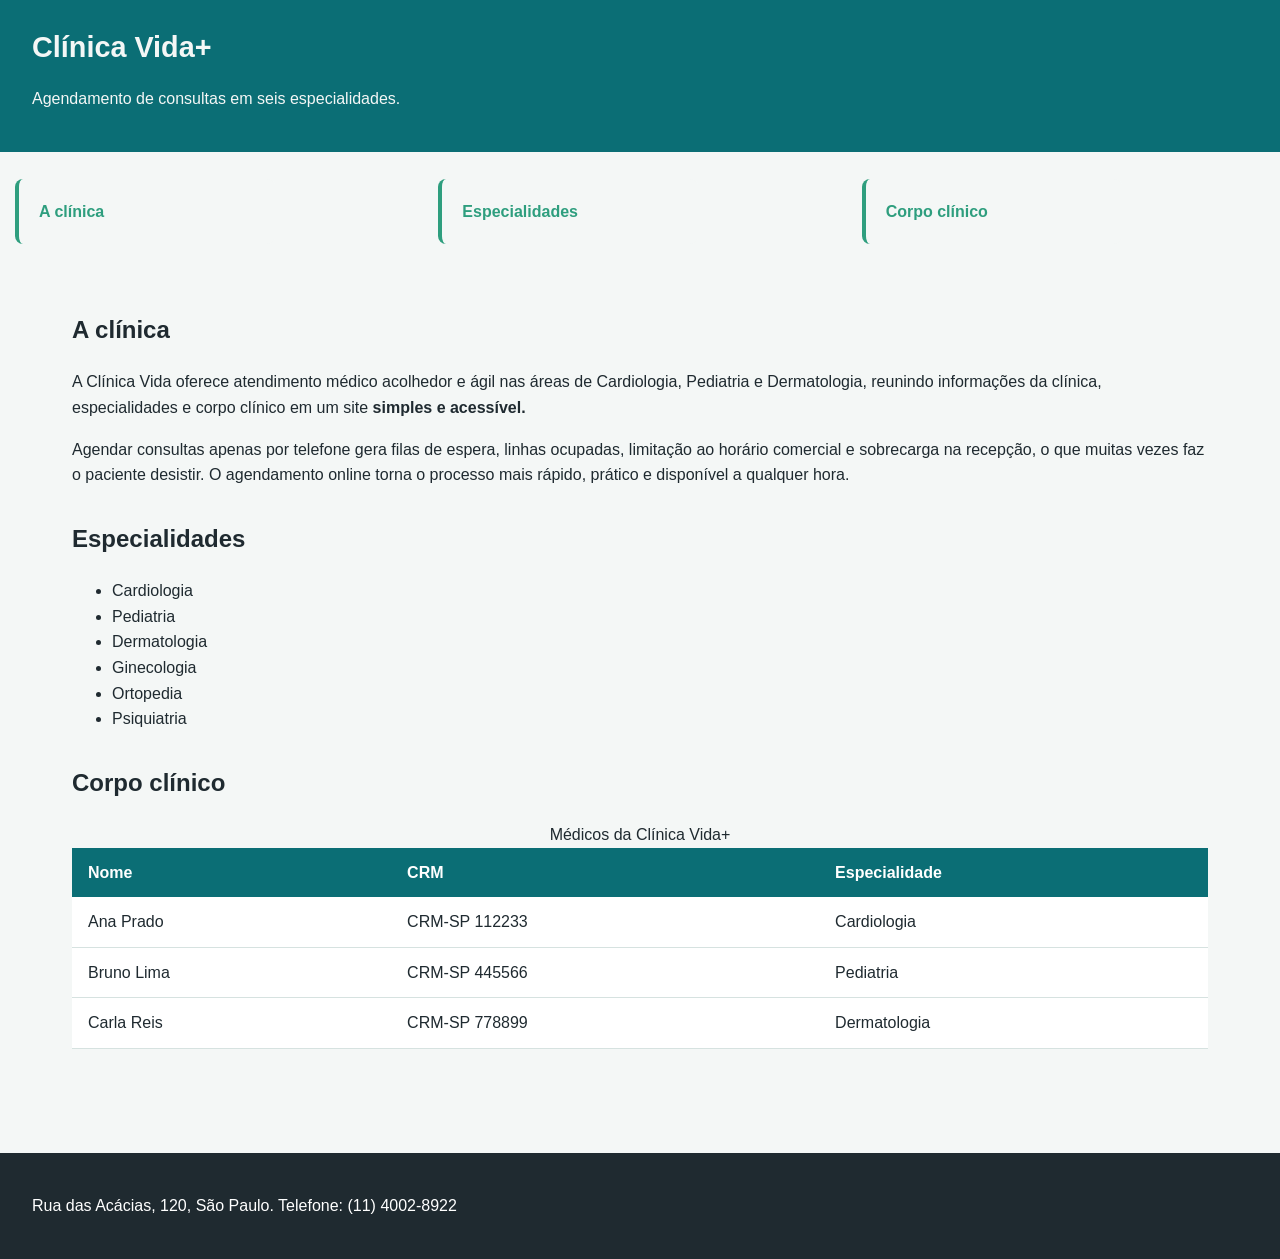
<file: index.html>
<!doctype html>
<html lang="pt-BR">
<head>
   <link rel="stylesheet" href="assets/css/site.css">
   <link rel="stylesheet" href="agendamento.html">
  <meta charset="UTF-8">
  <title>Clínica Vida+</title>
 
</head>
<body>
  <header>
    <h1>Clínica Vida+</h1>
    <p>Agendamento de consultas em seis especialidades.</p>
  </header>

  <nav>
    <ul class="lista-especialidades">
      <li><a href="#apresentacao">A clínica</a></li>
      <li><a href="#especialidades">Especialidades</a></li>
      <li><a href="#corpo-clinico">Corpo clínico</a></li>
    </ul>
  </nav>

  <main>
  <section id="apresentacao">
  <h2>A clínica</h2>
  <p>A Clínica Vida oferece atendimento médico acolhedor e ágil nas áreas de Cardiologia, Pediatria e Dermatologia, reunindo informações da clínica, especialidades e corpo clínico em um site <strong>simples e acessível.</strong></p>
  <p>Agendar consultas apenas por telefone gera filas de espera, linhas ocupadas, limitação ao horário comercial e sobrecarga na recepção, o que muitas vezes faz o paciente desistir. O agendamento online torna o processo mais rápido, prático e disponível a qualquer hora.</p>
</section> 

<section id="especialidades">
  <h2>Especialidades</h2>
  <ul>
    <li>Cardiologia</li>
    <li>Pediatria</li>
    <li>Dermatologia</li>
    <li>Ginecologia</li>
    <li>Ortopedia</li>
    <li>Psiquiatria</li>
  </ul>
</section>
  
   <section id="corpo-clinico">
    <h2>Corpo clínico</h2>
    <table>
      <caption>Médicos da Clínica Vida+</caption>
      <thead>
        <tr><th scope="col">Nome</th><th scope="col">CRM</th><th scope="col">Especialidade</th></tr>
      </thead>
      <tbody>
        <tr><td>Ana Prado</td><td>CRM-SP 112233</td><td>Cardiologia</td></tr>
        <tr><td>Bruno Lima</td><td>CRM-SP 445566</td><td>Pediatria</td></tr>
        <tr><td>Carla Reis</td><td>CRM-SP 778899</td><td>Dermatologia</td></tr>
      </tbody>
    </table>
  </section>
</main>

<footer>
  <p>Rua das Acácias, 120, São Paulo. Telefone: (11) 4002-8922</p>
</footer>
</body>
</html>
</file>
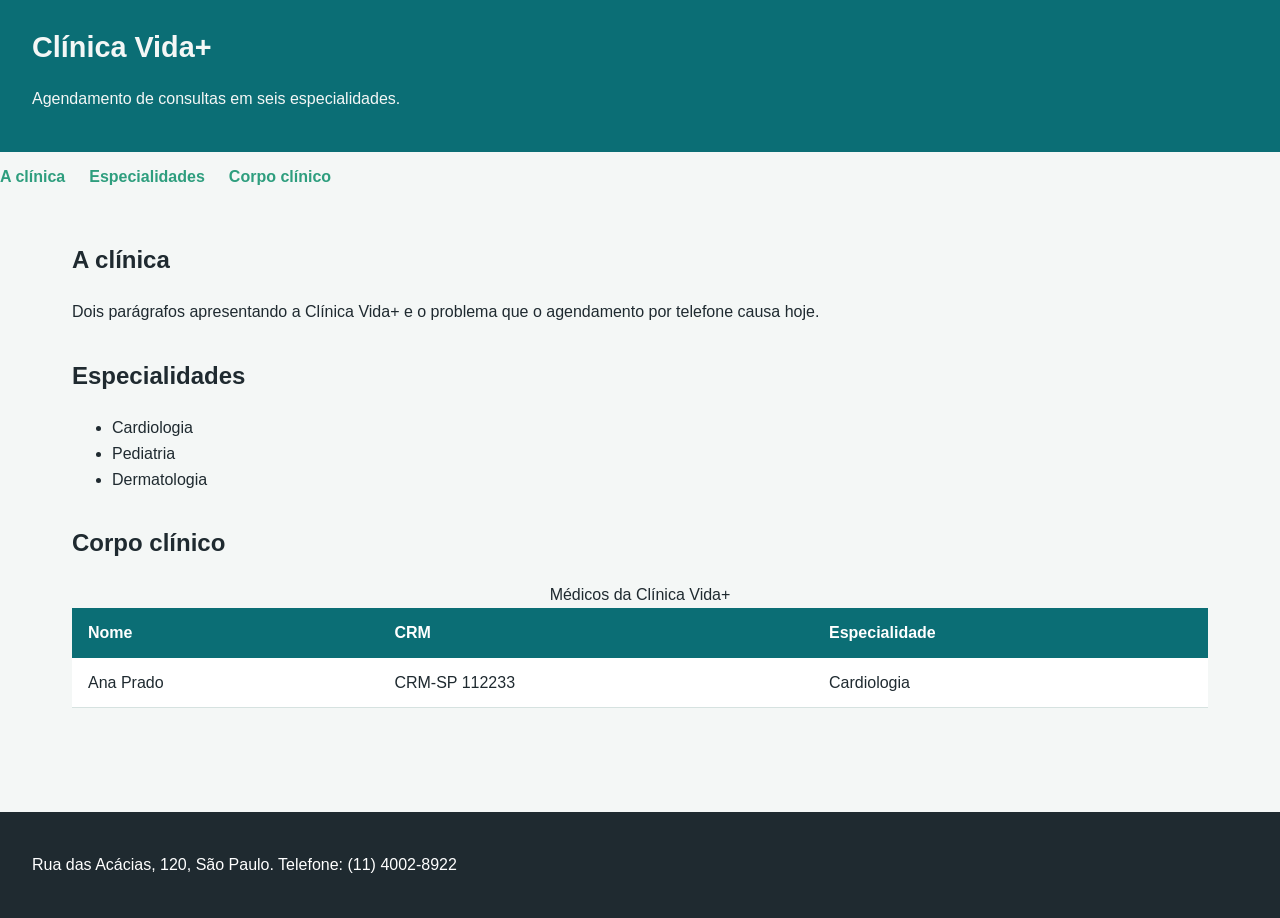
<file: _index (1).html>
<!doctype html>
<html lang="pt-BR">
<head>
   <link rel="stylesheet" href="assets/css/site.css">
  <meta charset="UTF-8">
  <title>Clínica Vida+</title>
 
</head>
<body>
  <header>
    <h1>Clínica Vida+</h1>
    <p>Agendamento de consultas em seis especialidades.</p>
  </header>

  <nav>
    <ul>
      <li><a href="#apresentacao">A clínica</a></li>
      <li><a href="#especialidades">Especialidades</a></li>
      <li><a href="#corpo-clinico">Corpo clínico</a></li>
    </ul>
  </nav>

  <main>
   <section id="apresentacao">
  <h2>A clínica</h2>
  <p>Dois parágrafos apresentando a Clínica Vida+ e o problema
     que o agendamento por telefone causa hoje.</p>
</section>

<section id="especialidades">
  <h2>Especialidades</h2>
  <ul>
    <li>Cardiologia</li>
    <li>Pediatria</li>
    <li>Dermatologia</li>
  </ul>
</section>
  
   <section id="corpo-clinico">
    <h2>Corpo clínico</h2>
    <table>
      <caption>Médicos da Clínica Vida+</caption>
      <thead>
        <tr><th scope="col">Nome</th><th scope="col">CRM</th><th scope="col">Especialidade</th></tr>
      </thead>
      <tbody>
        <tr><td>Ana Prado</td><td>CRM-SP 112233</td><td>Cardiologia</td></tr>
      </tbody>
    </table>
  </section>
</main>

<footer>
  <p>Rua das Acácias, 120, São Paulo. Telefone: (11) 4002-8922</p>
</footer>
</body>
</html>
</file>
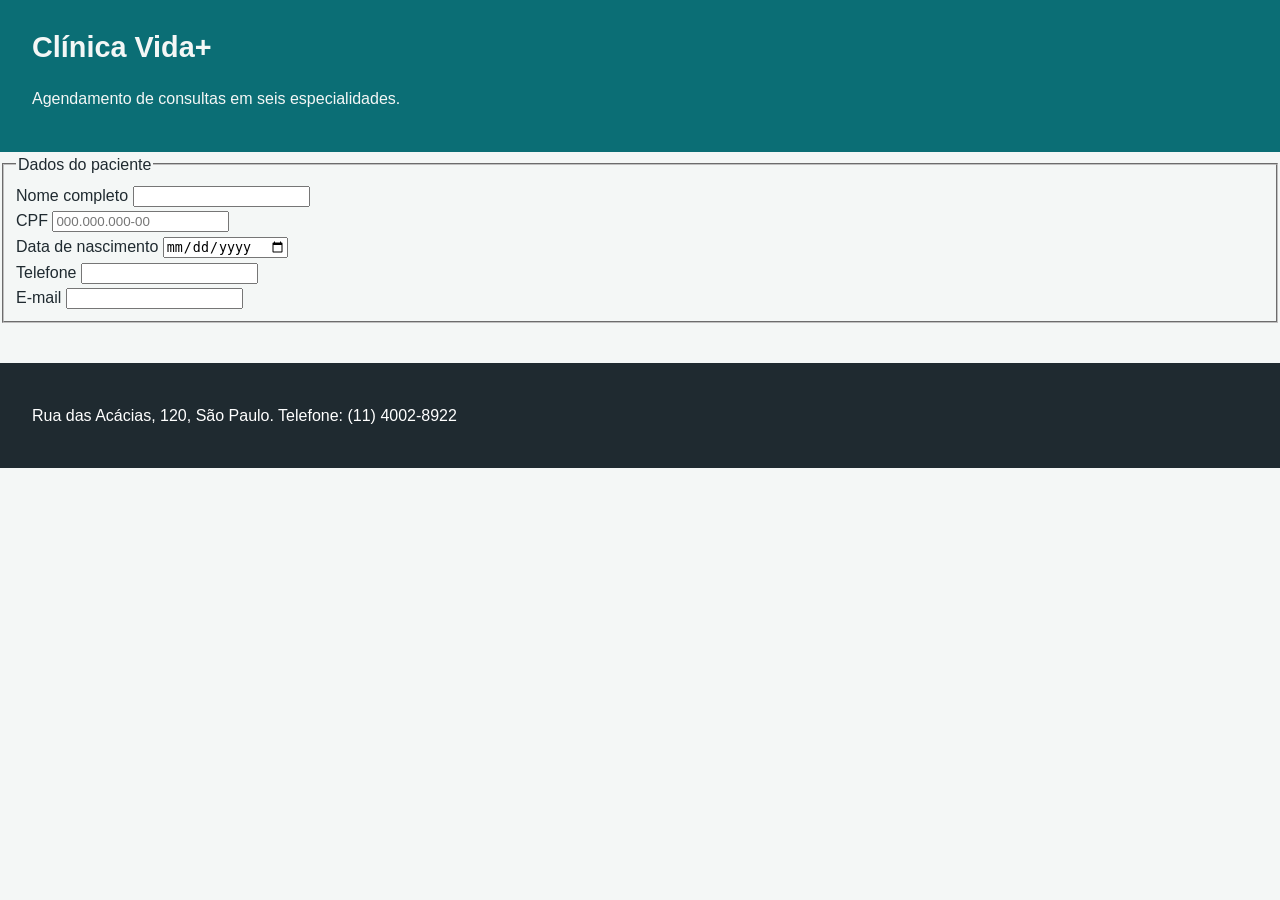
<file: agendamento.html>
<!doctype html>
<html lang="pt-BR">
<head>
   <link rel="stylesheet" href="assets/css/site.css">
  <meta charset="UTF-8">    
  <title>Clínica Vida+</title>
 
</head>
<body>
 <header>
    <h1>Clínica Vida+</h1>
    <p>Agendamento de consultas em seis especialidades.</p>
  </header>
<form class="form-agendamento" action="/agendamento" method="post">
  <fieldset>
    <legend>Dados do paciente</legend>
    <div class="form-grid">
      <div class="campo">
        <label for="nome">Nome completo</label>
        <input type="text" id="nome" name="nome" minlength="5" required>
      </div>
      <div class="campo">
        <label for="cpf">CPF</label>
        <input type="text" id="cpf" name="cpf"
               placeholder="000.000.000-00"
               pattern="\d{3}\.\d{3}\.\d{3}-\d{2}" required>
      </div>
      <div class="campo">
        <label for="nascimento">Data de nascimento</label>
        <input type="date" id="nascimento" name="nascimento" required>
      </div>
      <div class="campo">
        <label for="telefone">Telefone</label>
        <input type="tel" id="telefone" name="telefone" required>
      </div>
      <div class="campo">
        <label for="email">E-mail</label>
        <input type="email" id="email" name="email" required>
      </div>
    </div>
  </fieldset>

  <footer>
  <p>Rua das Acácias, 120, São Paulo. Telefone: (11) 4002-8922</p>
</footer>
</body>
</html>
</file>
<file: assets/css/site.css>
:root {
  --vida-primaria:   #0B6E75;   /* verde-azulado do logotipo  */
  --vida-secundaria: #2E9E7E;   /* confirmação de agendamento */
  --vida-destaque:   #E4572E;   /* chamada para ação          */
  --vida-fundo:      #F4F7F6;
  --vida-texto:      #1F2A30;
  --vida-borda:      #D6E2E0;
}

* { box-sizing: border-box; }

body {
  margin: 0;
  font-family: 'Segoe UI', Arial, sans-serif;
  font-size: 1rem;
  line-height: 1.6;
  color: var(--vida-texto);
  background-color: var(--vida-fundo);
}
main {
  max-width: 1200px;
  margin: 0 auto;
  padding: 32px;
}

main section {
  margin-bottom: 32px;
}
header {
  background-color: var(--vida-primaria);
  color: var(--vida-fundo);
  padding: 24px 32px;
}

header h1 { margin: 0; font-size: 1.8rem; }

nav ul {
  display: flex;                 /* os itens do menu, lado a lado */
  gap: 24px;
  list-style: none;
  margin: 12px 0 0 0;
  padding: 0;
  
}

nav a { color: var(--vida-secundaria); 
  text-decoration: none; 
  font-weight: 600; }

.lista-especialidades {          /* o contêiner: decide o arranjo do conjunto */
  display: flex;
  flex-wrap: wrap;               /* deixa a fileira quebrar em tela estreita  */
  gap: 20px;                     /* espaço entre os cards, sem margem         */
  justify-content: 100px;        /*centraliza a fileira no eixo principal    */
  list-style: none;
  padding: 15px;
}

.lista-especialidades li {       /* o item: decide a própria caixa            */
  width: 260px;
  padding: 20px;
  background-color: var(--vida-fundo);
  border-left: 4px solid var(--vida-secundaria);
  border-radius: 8px;
}
table { width: 100%; border-collapse: collapse; background-color: #FFFFFF; }

th {
  background-color: var(--vida-primaria);
  color: #FFFFFF;
  text-align: left;
  padding: 12px 16px;
}

td { padding: 12px 16px; border-bottom: 1px solid var(--vida-borda); }

.lista-especialidades {                    /* base: o celular */
  display: grid;
  grid-template-columns: 1fr;
  gap: 20px;
}

@media (min-width: 640px) {          /* daqui para cima, três colunas */
  .lista-especialidades { grid-template-columns: repeat(3, 1fr); }
}
footer {
  background-color: var(--vida-texto);
  color: #FFFFFF;
  padding: 24px 32px;
  margin-top: 40px;
}
</file>
